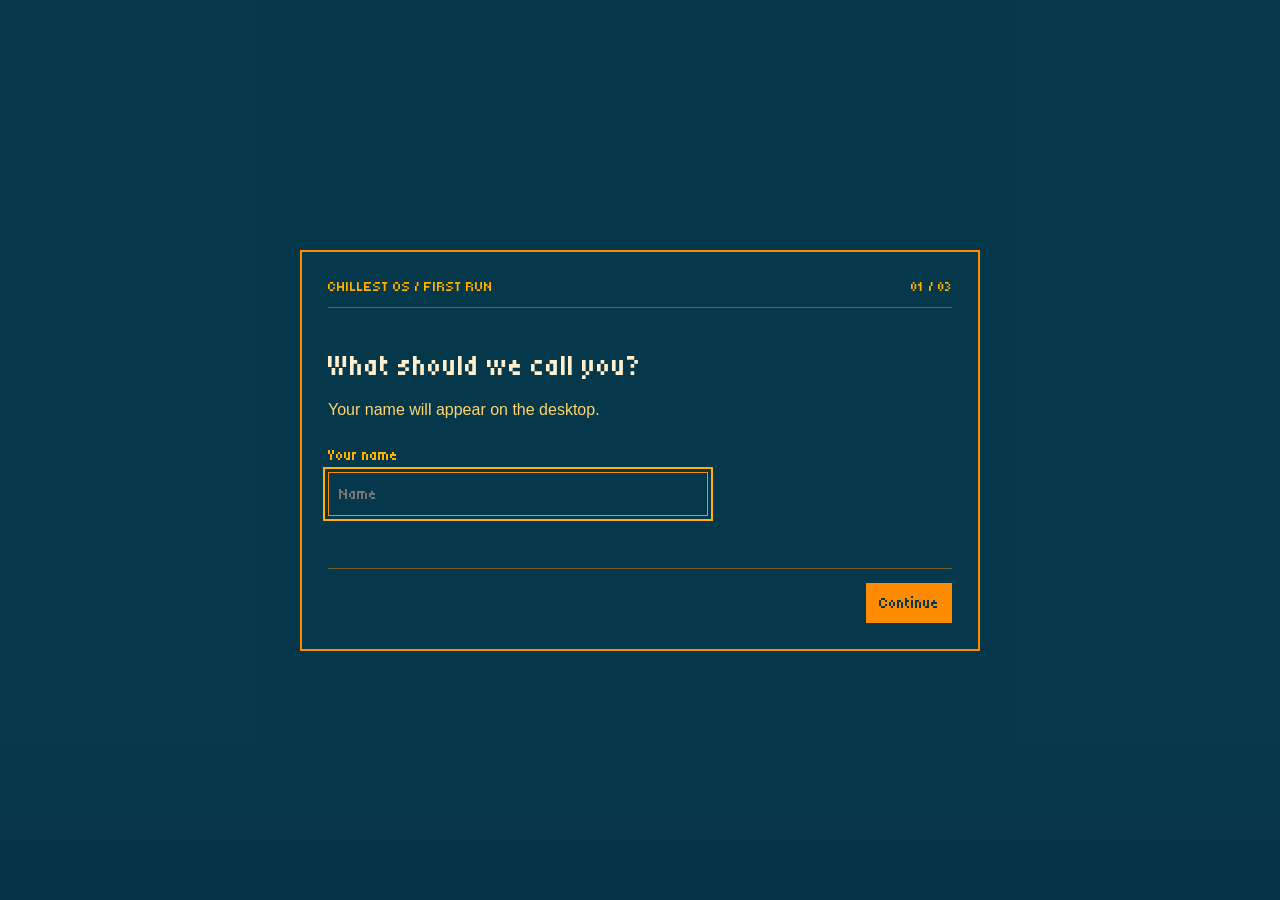
<file: index.html>
<!doctype html>
<html lang="en">
<head>
    <meta charset="utf-8">
    <meta name="viewport" content="width=device-width, initial-scale=1">
    <meta name="theme-color" content="#06384b">
    <title>Chillest OS</title>
    <link rel="stylesheet" href="styles.css">
    <script src="app.js" defer></script>
</head>
<body>
    <header class="topbar">
        <button class="brand-button" type="button" aria-label="Open Chillest OS menu" data-open-app="about">
            <span class="brand-mark" aria-hidden="true"><img src="assets/home.svg" alt=""></span>
            <span>Chillest OS</span>
        </button>
        <div class="topbar-center" id="active-app">Desktop</div>
        <div class="topbar-right">
            <span class="battery-status" id="battery-status" aria-label="Battery level unavailable">
                <img class="battery-icon" id="battery-icon" src="assets/battery-empty.svg" alt="" hidden>
                <span id="battery-level">N/A</span>
            </span>
            <time id="clock" aria-label="Current time"></time>
            <button class="top-icon-button" type="button" data-open-app="settings" aria-label="Open settings" title="Settings"><img src="assets/gear.svg" alt=""></button>
        </div>
    </header>

    <main class="desktop" id="desktop">
        <div class="wallpaper" aria-hidden="true">
            <div class="wallpaper-image" id="wallpaper-image"></div>
            <div class="wallpaper-grid"></div>
        </div>
        <section class="desktop-welcome" aria-label="Welcome">
            <h1 id="desktop-name">FRIEND</h1>
            <time id="wallpaper-time" aria-label="Current time on wallpaper"></time>
        </section>
        <nav class="desktop-shortcuts" aria-label="Desktop apps">
            <button class="shortcut" type="button" data-open-app="notes"><span class="app-icon notes-icon"><img src="assets/edit.svg" alt=""></span><span>Notes</span></button>
            <button class="shortcut" type="button" data-open-app="files"><span class="app-icon files-icon"><img src="assets/folder.svg" alt=""></span><span>Files</span></button>
            <button class="shortcut" type="button" data-open-app="music"><span class="app-icon music-icon"><img src="assets/music.svg" alt=""></span><span>Music</span></button>
        </nav>
        <section class="window-layer" id="window-layer" aria-live="polite"></section>
        <nav class="dock dock-bottom" id="dock" aria-label="Application dock">
            <button class="dock-app" type="button" data-open-app="notes" aria-label="Open Notes" title="Notes"><span class="app-icon notes-icon"><img src="assets/edit.svg" alt=""></span><span class="dock-label">Notes</span><i></i></button>
            <button class="dock-app" type="button" data-open-app="files" aria-label="Open Files" title="Files"><span class="app-icon files-icon"><img src="assets/folder.svg" alt=""></span><span class="dock-label">Files</span><i></i></button>
            <button class="dock-app" type="button" data-open-app="calculator" aria-label="Open Calculator" title="Calculator"><span class="app-icon calc-icon"><img src="assets/calculator.svg" alt=""></span><span class="dock-label">Calculator</span><i></i></button>
            <button class="dock-app" type="button" data-open-app="editor" aria-label="Open Code Editor" title="Code Editor"><span class="app-icon files-icon"><img src="assets/docs.svg" alt=""></span><span class="dock-label">Code Editor</span><i></i></button>
            <button class="dock-app" type="button" data-open-app="music" aria-label="Open Music" title="Music"><span class="app-icon music-icon"><img src="assets/music.svg" alt=""></span><span class="dock-label">Music</span><i></i></button>
            <button class="dock-app" type="button" data-open-app="terminal" aria-label="Open Terminal" title="Terminal"><span class="app-icon terminal-icon"><img src="assets/computer.svg" alt=""></span><span class="dock-label">Terminal</span><i></i></button>
            <span class="dock-divider" aria-hidden="true"></span>
            <button class="dock-app" type="button" data-open-app="settings" aria-label="Open Settings" title="Settings"><span class="app-icon settings-icon"><img src="assets/gear.svg" alt=""></span><span class="dock-label">Settings</span><i></i></button>
        </nav>
    </main>
    <section class="onboarding-overlay" id="onboarding" role="dialog" aria-modal="true" aria-labelledby="onboarding-title" hidden>
        <div class="onboarding-panel">
            <header class="onboarding-header">
                <p class="onboarding-kicker">CHILLEST OS / FIRST RUN</p>
                <p class="onboarding-count" id="onboarding-count">01 / 03</p>
            </header>
            <section class="onboarding-page" data-onboarding-page="0">
                <h1 id="onboarding-title">What should we call you?</h1>
                <p class="onboarding-copy">Your name will appear on the desktop.</p>
                <label class="onboarding-name-label" for="onboarding-name">Your name</label>
                <input class="onboarding-name" id="onboarding-name" type="text" maxlength="32" autocomplete="given-name" placeholder="Name" required>
                <p class="onboarding-error" id="onboarding-error" aria-live="polite"></p>
            </section>
            <section class="onboarding-page" data-onboarding-page="1" hidden>
                <h2 id="onboarding-title-settings">Settings</h2>
                <p class="onboarding-copy">The desktop behind setup updates as you make changes.</p>
                <div class="onboarding-control-grid">
                    <section class="onboarding-setting-group">
                        <h3>Color palette</h3>
                        <label class="onboarding-setting-control">Desktop<input id="onboarding-background" type="color"></label>
                        <label class="onboarding-setting-control">Accent<input id="onboarding-accent" type="color"></label>
                        <label class="onboarding-setting-control">Highlight<input id="onboarding-highlight" type="color"></label>
                    </section>
                    <section class="onboarding-setting-group">
                        <h3>Desktop</h3>
                        <label class="onboarding-setting-control">Background style<select id="onboarding-background-style"><option value="gradient">Chill gradient</option><option value="grid">Grid</option><option value="custom">Custom wallpaper</option></select></label>
                        <label class="onboarding-setting-control">Wallpaper text<select id="onboarding-wallpaper-text"><option value="none">None</option><option value="time">Time</option><option value="time-name">Time and name</option><option value="name">Name</option></select></label>
                        <label class="onboarding-setting-control">Dock position<select id="onboarding-dock"><option value="bottom">Bottom</option><option value="left">Left</option><option value="right">Right</option></select></label>
                    </section>
                    <section class="onboarding-setting-group onboarding-wallpaper">
                        <h3>Wallpaper</h3>
                        <label class="onboarding-setting-control" for="onboarding-wallpaper-url">Wallpaper URL</label>
                        <div class="onboarding-wallpaper-actions">
                            <input id="onboarding-wallpaper-url" type="url" placeholder="https://example.com/image.jpg">
                            <button class="onboarding-button secondary" id="onboarding-set-wallpaper" type="button">Use URL</button>
                            <label class="onboarding-button secondary onboarding-upload">Choose file<input id="onboarding-wallpaper-file" type="file" accept="image/*"></label>
                            <button class="onboarding-button secondary" id="onboarding-clear-wallpaper" type="button">Clear</button>
                        </div>
                    </section>
                </div>
                <p class="onboarding-settings-status" id="onboarding-settings-status" aria-live="polite"></p>
            </section>
            <section class="onboarding-page" data-onboarding-page="2" hidden>
                <h2>Meet your apps</h2>
                <ul class="onboarding-apps">
                    <li><strong>About</strong><span>A quick hello from Chillest OS.</span></li>
                    <li><strong>Notes</strong><span>Keep a thought or reminder close.</span></li>
                    <li><strong>Files</strong><span>A small collection of sample files.</span></li>
                    <li><strong>Calculator</strong><span>Handle a little everyday math.</span></li>
                    <li><strong>Code Editor</strong><span>Write HTML, CSS, and JavaScript with a live preview.</span></li>
                    <li><strong>Music</strong><span>A tiny player for a slower afternoon.</span></li>
                    <li><strong>Terminal</strong><span>A few simple commands to try.</span></li>
                </ul>
            </section>
            <footer class="onboarding-actions">
                <button class="onboarding-button secondary" id="onboarding-back" type="button" hidden>Back</button>
                <span class="onboarding-spacer"></span>
                <button class="onboarding-button" id="onboarding-next" type="button">Continue</button>
                <button class="onboarding-button" id="onboarding-finish" type="button" hidden>Finish setup</button>
            </footer>
        </div>
    </section>
</body>
</html>
</file>
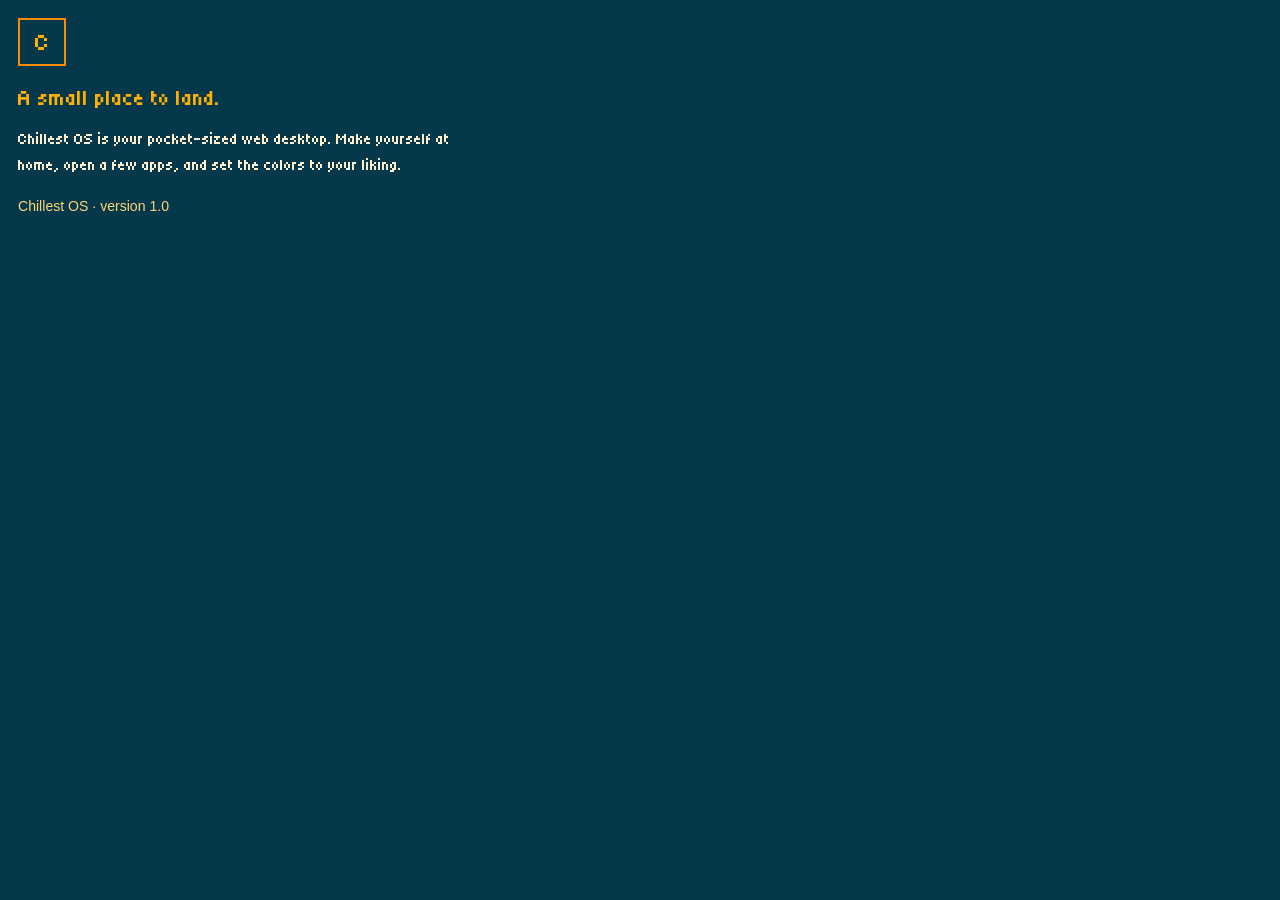
<file: apps/about/index.html>
<!doctype html>
<html lang="en">
<head>
    <meta charset="utf-8">
    <meta name="viewport" content="width=device-width, initial-scale=1">
    <title>About Chillest OS</title>
    <link rel="stylesheet" href="../shared.css">
    <link rel="stylesheet" href="style.css">
    <script src="../theme.js" defer></script>
    <script src="app.js" defer></script>
</head>
<body>
    <main class="about-app">
        <div class="about-mark" aria-hidden="true">C</div>
        <h1>A small place to land.</h1>
        <p>Chillest OS is your pocket-sized web desktop. Make yourself at home, open a few apps, and set the colors to your liking.</p>
        <p class="muted" id="about-version"></p>
    </main>
</body>
</html>
</file>
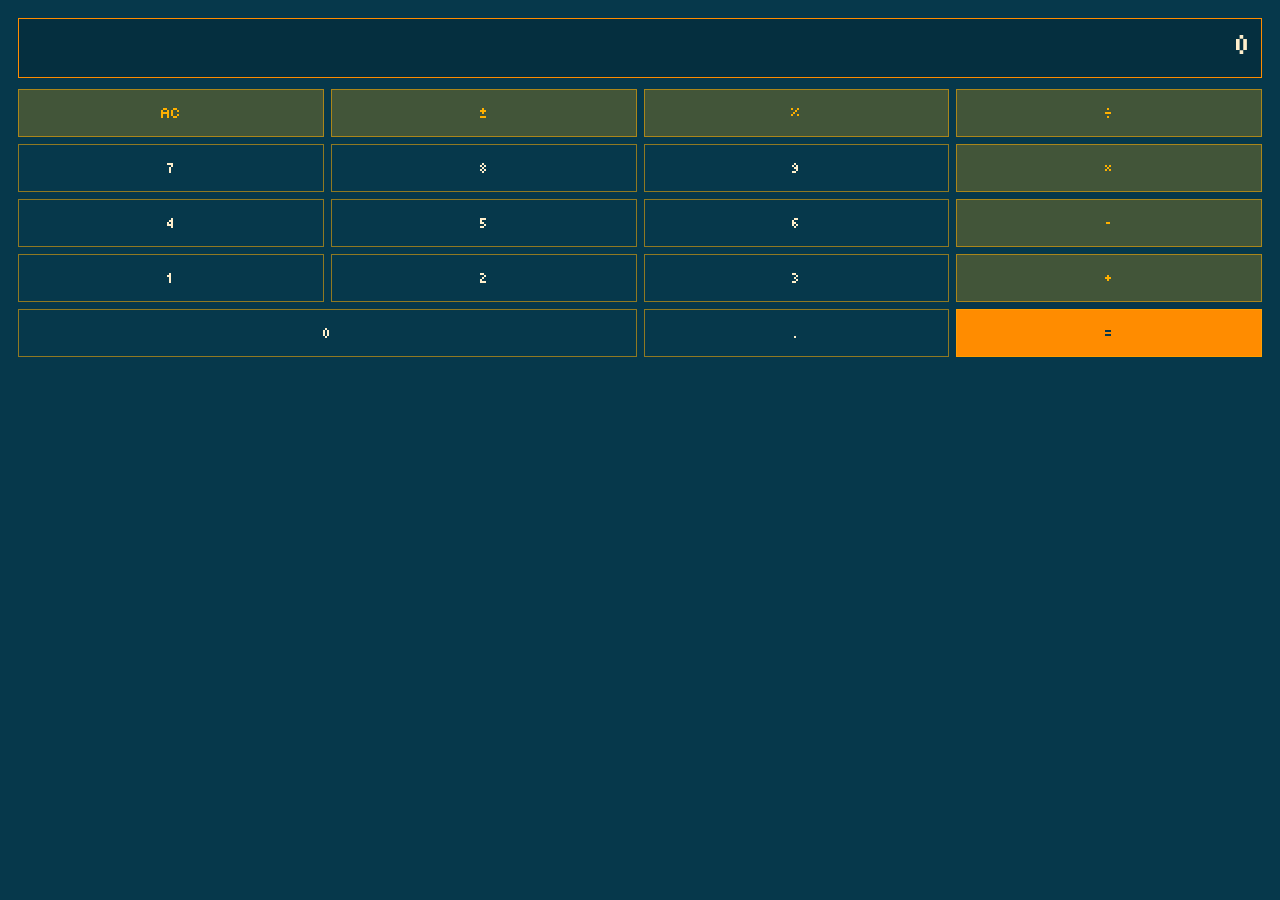
<file: apps/calculator/index.html>
<!doctype html>
<html lang="en">
<head>
    <meta charset="utf-8">
    <meta name="viewport" content="width=device-width, initial-scale=1">
    <title>Calculator</title>
    <link rel="stylesheet" href="../shared.css">
    <link rel="stylesheet" href="style.css">
    <script src="../theme.js" defer></script>
    <script src="app.js" defer></script>
</head>
<body>
    <main class="calculator">
        <output class="calculator-display" id="display" aria-live="polite">0</output>
        <button class="calc-key operator" data-key="clear">AC</button><button class="calc-key operator" data-key="sign">±</button><button class="calc-key operator" data-key="percent">%</button><button class="calc-key operator" data-key="/">÷</button>
        <button class="calc-key" data-key="7">7</button><button class="calc-key" data-key="8">8</button><button class="calc-key" data-key="9">9</button><button class="calc-key operator" data-key="*">×</button>
        <button class="calc-key" data-key="4">4</button><button class="calc-key" data-key="5">5</button><button class="calc-key" data-key="6">6</button><button class="calc-key operator" data-key="-">−</button>
        <button class="calc-key" data-key="1">1</button><button class="calc-key" data-key="2">2</button><button class="calc-key" data-key="3">3</button><button class="calc-key operator" data-key="+">+</button>
        <button class="calc-key calc-zero" data-key="0">0</button><button class="calc-key" data-key=".">.</button><button class="calc-key equals" data-key="equals">=</button>
    </main>
</body>
</html>
</file>
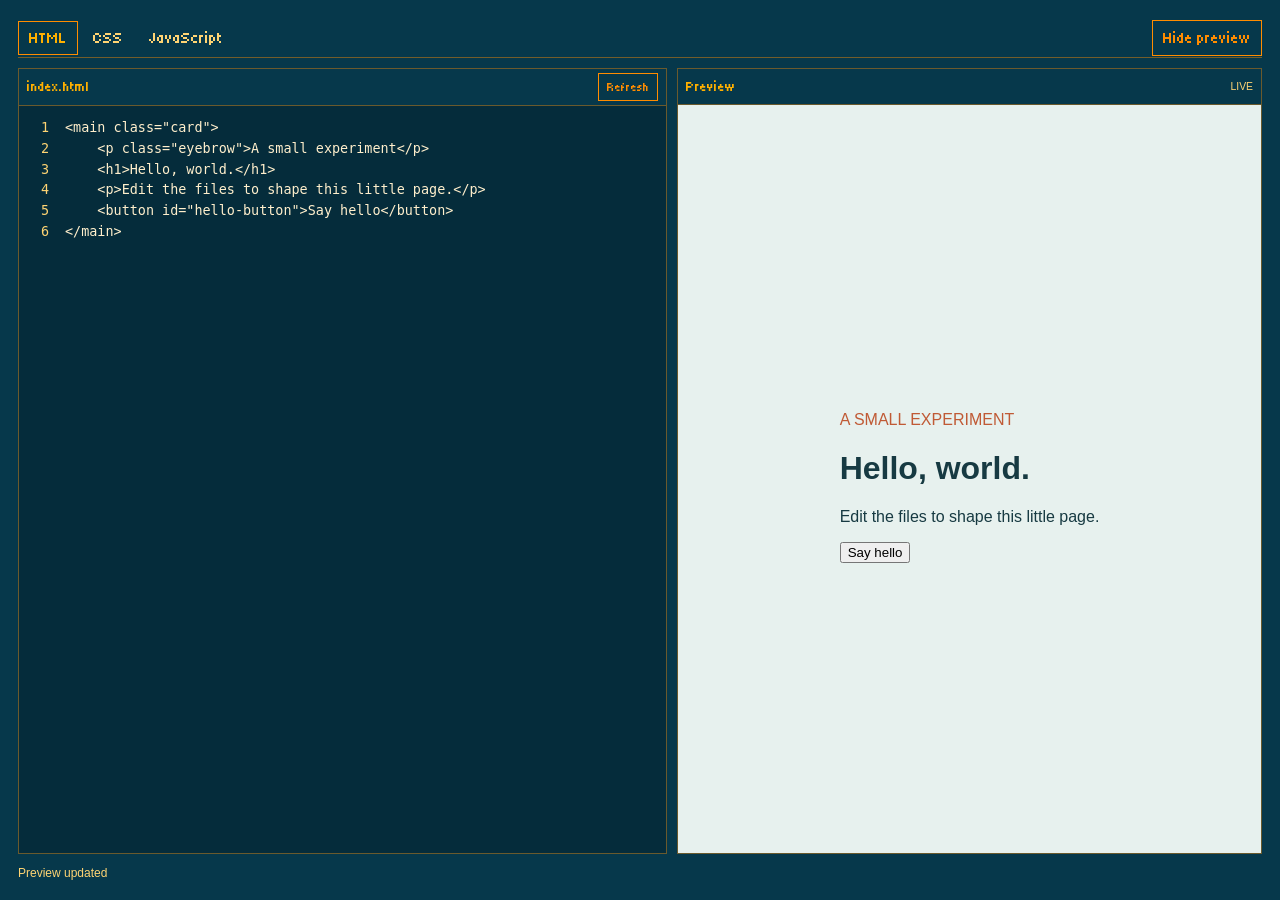
<file: apps/editor/index.html>
<!doctype html>
<html lang="en">
<head>
    <meta charset="utf-8">
    <meta name="viewport" content="width=device-width, initial-scale=1">
    <title>Code Editor</title>
    <link rel="stylesheet" href="../shared.css">
    <link rel="stylesheet" href="style.css">
    <script src="../theme.js" defer></script>
    <script src="app.js" defer></script>
</head>
<body>
    <main class="editor-app">
        <header class="editor-toolbar">
            <div class="language-tabs" role="tablist" aria-label="Code files">
                <button class="language-tab active" id="tab-html" type="button" role="tab" aria-selected="true" data-language="html">HTML</button>
                <button class="language-tab" id="tab-css" type="button" role="tab" aria-selected="false" data-language="css">CSS</button>
                <button class="language-tab" id="tab-javascript" type="button" role="tab" aria-selected="false" data-language="javascript">JavaScript</button>
            </div>
            <button class="app-button preview-toggle" id="preview-toggle" type="button" aria-expanded="true">Hide preview</button>
        </header>
        <div class="editor-workspace" id="editor-workspace">
            <section class="source-pane" aria-label="Source code">
                <div class="file-toolbar"><span id="file-name">index.html</span><button class="app-button run-button" id="refresh-preview" type="button">Refresh</button></div>
                <div class="source-editor">
                    <pre class="line-numbers" id="line-numbers" aria-hidden="true">1</pre>
                    <textarea id="code-input" aria-label="HTML source code" autocomplete="off" autocapitalize="off" spellcheck="false" wrap="off"></textarea>
                </div>
            </section>
            <aside class="preview-sidebar" id="preview-sidebar" aria-label="Live preview">
                <header class="preview-header"><h2>Preview</h2><span>LIVE</span></header>
                <iframe id="preview-frame" title="Code preview" sandbox="allow-scripts"></iframe>
            </aside>
        </div>
        <p class="editor-status" id="editor-status" aria-live="polite">Ready</p>
    </main>
</body>
</html>
</file>
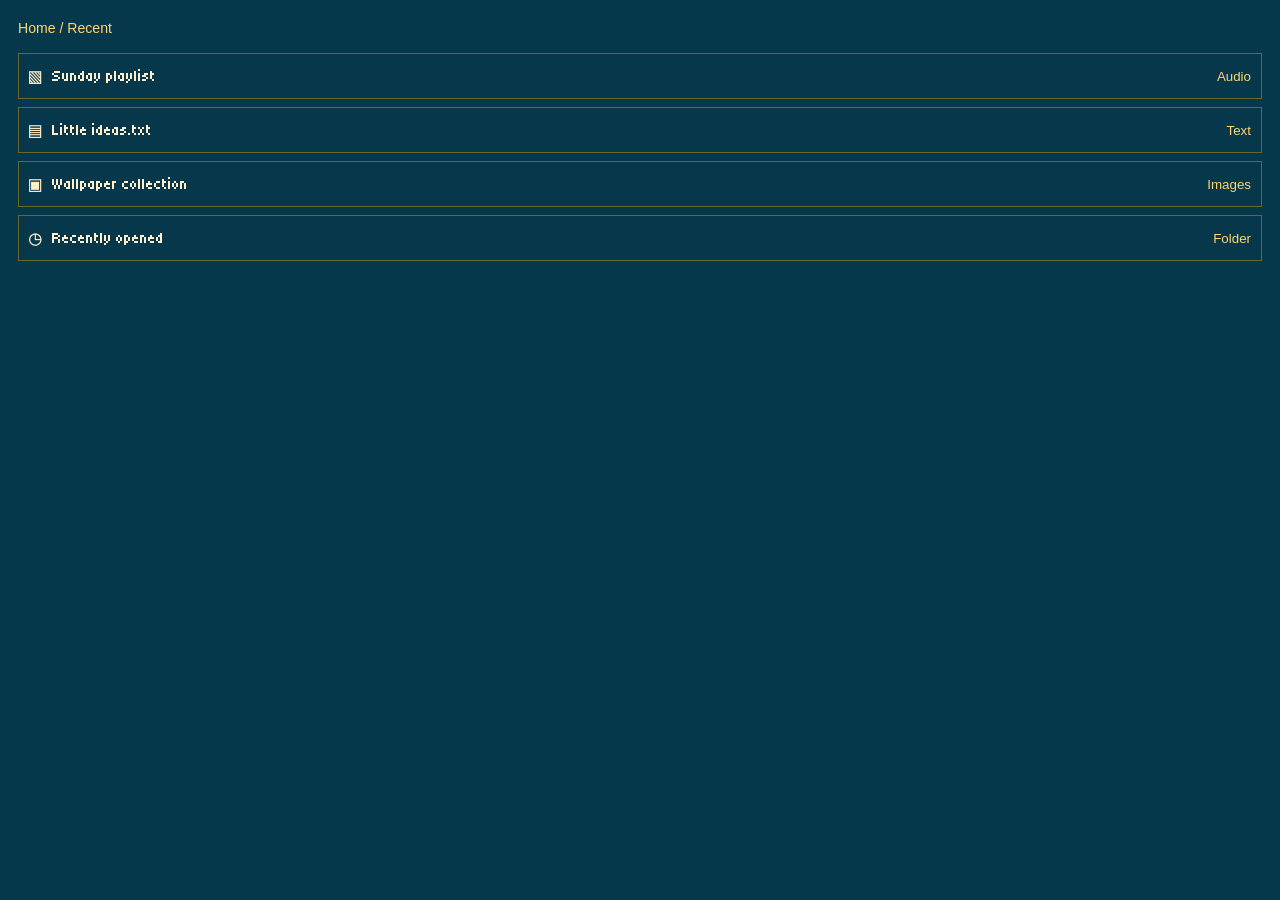
<file: apps/files/index.html>
<!doctype html>
<html lang="en">
<head>
    <meta charset="utf-8">
    <meta name="viewport" content="width=device-width, initial-scale=1">
    <title>Files</title>
    <link rel="stylesheet" href="../shared.css">
    <link rel="stylesheet" href="style.css">
    <script src="../theme.js" defer></script>
    <script src="app.js" defer></script>
</head>
<body>
    <main>
        <p class="muted file-path">Home / Recent</p>
        <div class="file-list">
            <button class="file-entry" type="button"><span aria-hidden="true">▧</span><span>Sunday playlist</span><small>Audio</small></button>
            <button class="file-entry" type="button"><span aria-hidden="true">▤</span><span>Little ideas.txt</span><small>Text</small></button>
            <button class="file-entry" type="button"><span aria-hidden="true">▣</span><span>Wallpaper collection</span><small>Images</small></button>
            <button class="file-entry" type="button"><span aria-hidden="true">◷</span><span>Recently opened</span><small>Folder</small></button>
        </div>
        <p class="muted file-status" id="file-status" aria-live="polite"></p>
    </main>
</body>
</html>
</file>
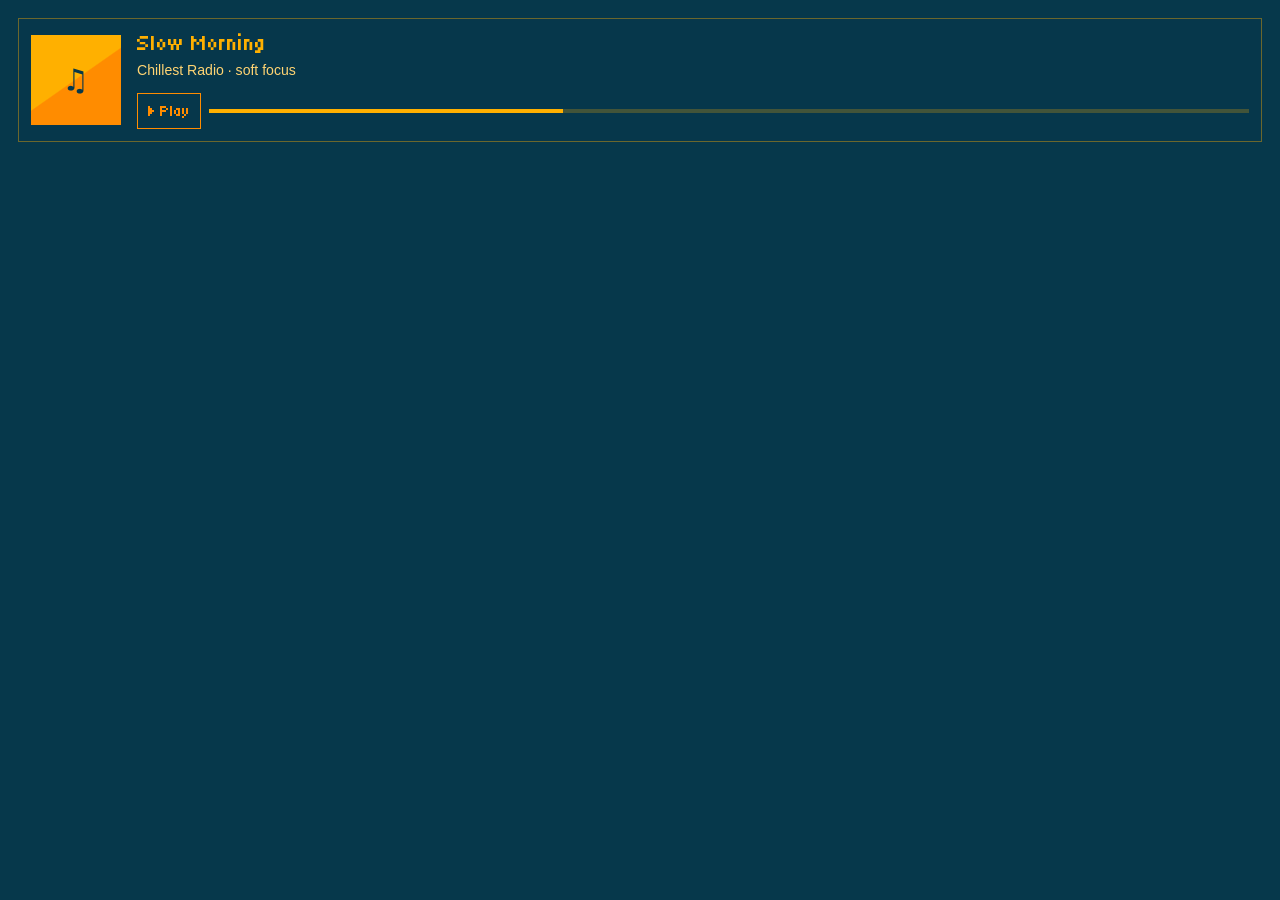
<file: apps/music/index.html>
<!doctype html>
<html lang="en">
<head>
    <meta charset="utf-8">
    <meta name="viewport" content="width=device-width, initial-scale=1">
    <title>Music</title>
    <link rel="stylesheet" href="../shared.css">
    <link rel="stylesheet" href="style.css">
    <script src="../theme.js" defer></script>
    <script src="app.js" defer></script>
</head>
<body>
    <main>
        <div class="music-player">
            <div class="album-art" aria-hidden="true">♫</div>
            <div class="track-info"><h1>Slow Morning</h1><p class="muted">Chillest Radio · soft focus</p><div class="music-controls"><button class="app-button" id="music-toggle" type="button">▶ Play</button><div class="music-progress"><span></span></div></div></div>
        </div>
    </main>
</body>
</html>
</file>
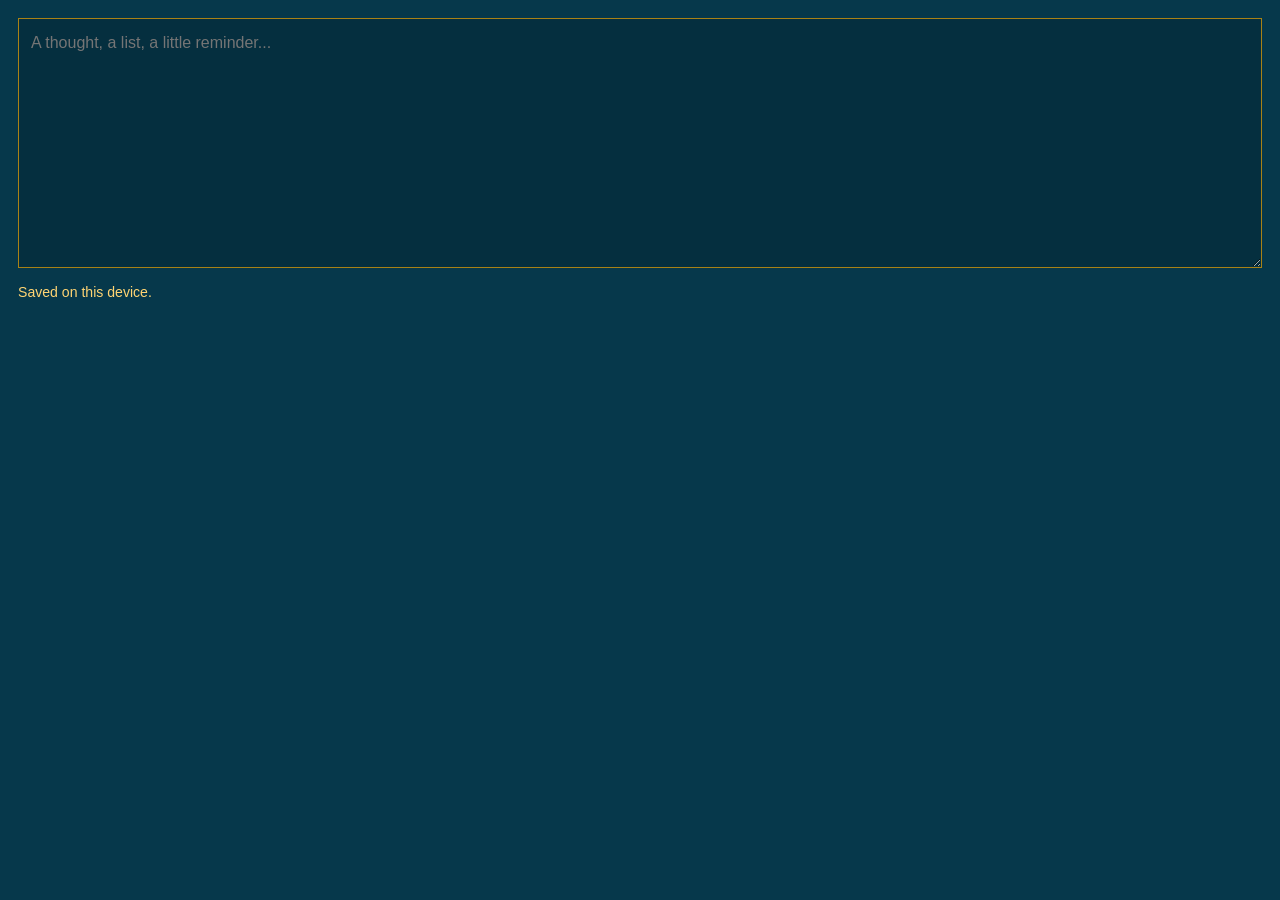
<file: apps/notes/index.html>
<!doctype html>
<html lang="en">
<head>
    <meta charset="utf-8">
    <meta name="viewport" content="width=device-width, initial-scale=1">
    <title>Notes</title>
    <link rel="stylesheet" href="../shared.css">
    <link rel="stylesheet" href="style.css">
    <script src="../theme.js" defer></script>
    <script src="app.js" defer></script>
</head>
<body>
    <main>
        <label class="sr-only" for="notes-editor">Your notes</label>
        <textarea class="notes-editor" id="notes-editor" placeholder="A thought, a list, a little reminder..."></textarea>
        <p class="muted" id="notes-status" aria-live="polite">Saved on this device.</p>
    </main>
</body>
</html>
</file>
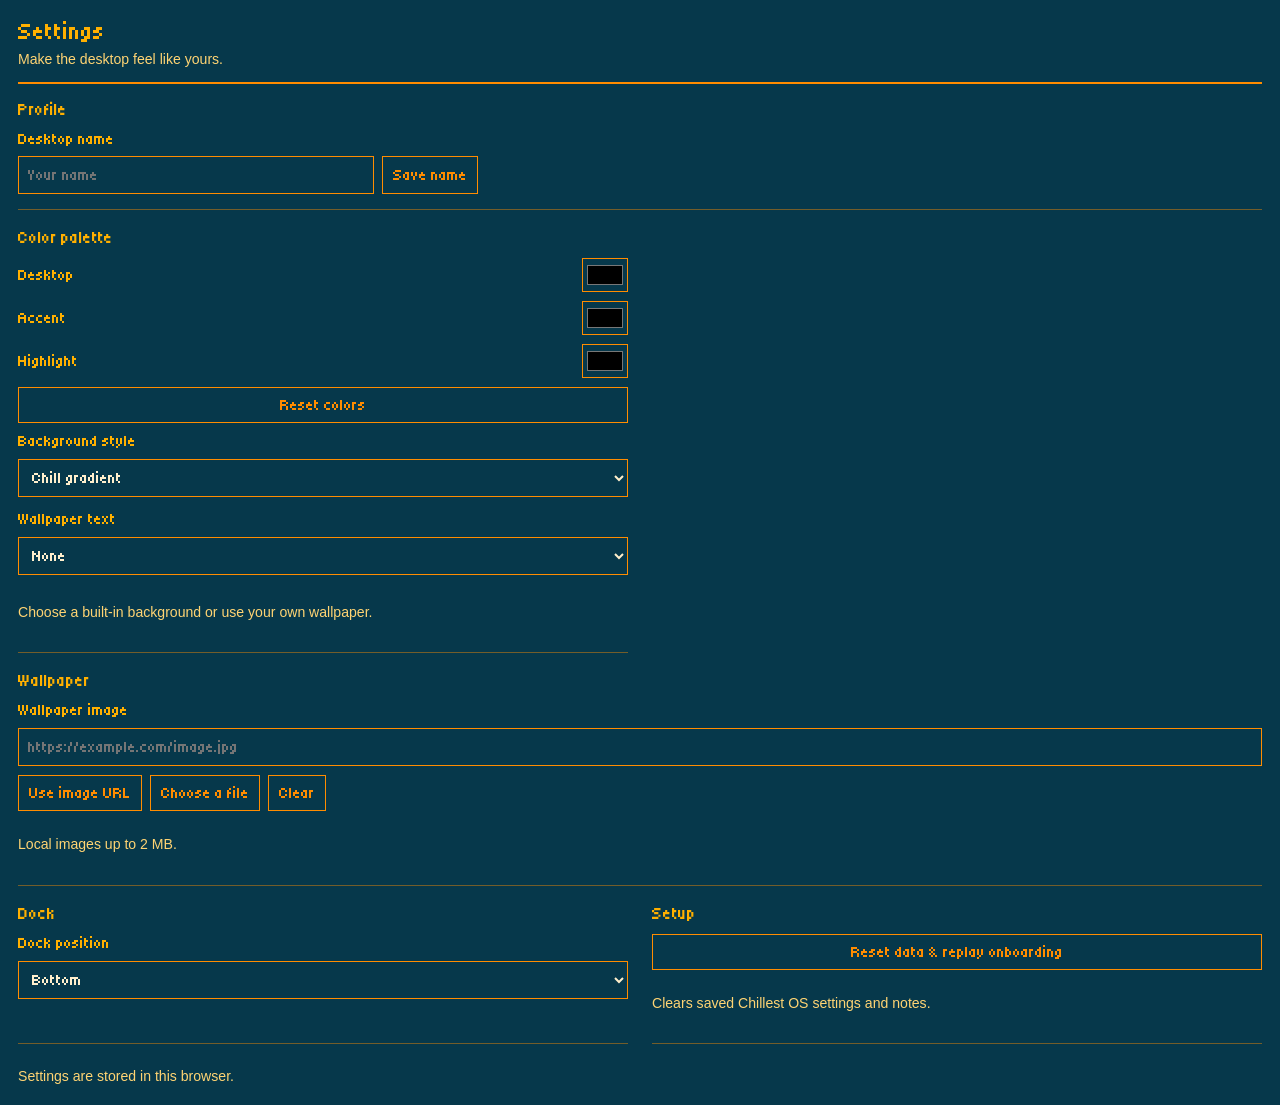
<file: apps/settings/index.html>
<!doctype html>
<html lang="en">
<head>
    <meta charset="utf-8">
    <meta name="viewport" content="width=device-width, initial-scale=1">
    <title>System Settings</title>
    <link rel="stylesheet" href="../shared.css">
    <link rel="stylesheet" href="style.css">
    <script src="../theme.js" defer></script>
    <script src="app.js" defer></script>
</head>
<body>
    <header class="settings-header">
        <div><h1>Settings</h1><p class="muted">Make the desktop feel like yours.</p></div>
    </header>
    <main class="settings-grid">
        <section class="setting-block profile-block">
            <h2>Profile</h2>
            <form id="profile-form">
                <label for="desktop-name-input">Desktop name</label>
                <div class="profile-row"><input class="app-input" id="desktop-name-input" type="text" maxlength="32" autocomplete="given-name" placeholder="Your name"><button class="app-button" type="submit">Save name</button></div>
            </form>
        </section>
        <section class="setting-block appearance-block">
            <h2>Color palette</h2>
            <label class="color-row" for="background-color">Desktop<input id="background-color" type="color"></label>
            <label class="color-row" for="accent-color">Accent<input id="accent-color" type="color"></label>
            <label class="color-row" for="highlight-color">Highlight<input id="highlight-color" type="color"></label>
            <button class="app-button" id="reset-theme" type="button">Reset colors</button>
            <label for="background-style">Background style</label>
            <select class="app-select" id="background-style"><option value="gradient">Chill gradient</option><option value="grid">Grid</option><option value="custom">Custom wallpaper</option></select>
            <label for="wallpaper-text">Wallpaper text</label>
            <select class="app-select" id="wallpaper-text"><option value="none">None</option><option value="time">Time</option><option value="time-name">Time and name</option><option value="name">Name</option></select>
            <p class="muted">Choose a built-in background or use your own wallpaper.</p>
        </section>
        <section class="setting-block wallpaper-block">
            <h2>Wallpaper</h2>
            <label for="wallpaper-url">Wallpaper image</label>
            <input class="app-input" id="wallpaper-url" type="url" placeholder="https://example.com/image.jpg">
            <div class="setting-actions"><button class="app-button" id="set-wallpaper" type="button">Use image URL</button><label class="app-button upload-label">Choose a file<input id="wallpaper-file" type="file" accept="image/*"></label><button class="app-button" id="clear-wallpaper" type="button">Clear</button></div>
            <p class="muted">Local images up to 2 MB.</p>
        </section>
        <section class="setting-block">
            <h2>Dock</h2>
            <label for="dock-location">Dock position</label>
            <select class="app-select" id="dock-location"><option value="bottom">Bottom</option><option value="left">Left</option><option value="right">Right</option></select>
        </section>
        <section class="setting-block reset-block">
            <h2>Setup</h2>
            <button class="app-button" id="reset-data" type="button">Reset data &amp; replay onboarding</button>
            <p class="muted">Clears saved Chillest OS settings and notes.</p>
        </section>
        <p class="muted settings-status" id="settings-status" aria-live="polite">Settings are stored in this browser.</p>
    </main>
</body>
</html>
</file>
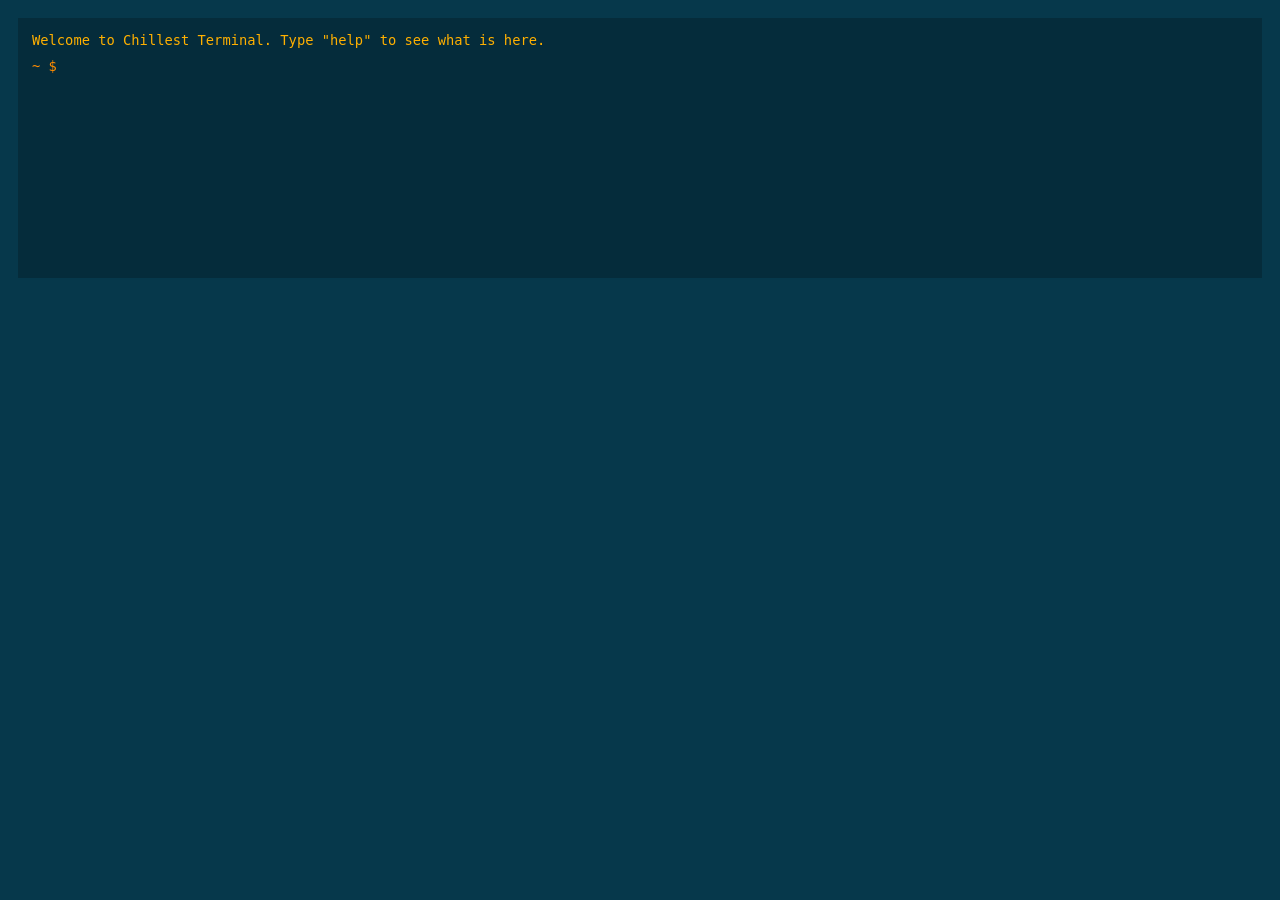
<file: apps/terminal/index.html>
<!doctype html>
<html lang="en">
<head>
    <meta charset="utf-8">
    <meta name="viewport" content="width=device-width, initial-scale=1">
    <title>Terminal</title>
    <link rel="stylesheet" href="../shared.css">
    <link rel="stylesheet" href="style.css">
    <script src="../theme.js" defer></script>
    <script src="app.js" defer></script>
</head>
<body>
    <main class="terminal-body">
        <pre class="terminal-output" id="terminal-output">Welcome to Chillest Terminal. Type "help" to see what is here.</pre>
        <form class="terminal-form" id="terminal-form"><label for="terminal-input">~ $</label><input class="terminal-input" id="terminal-input" autocomplete="off" spellcheck="false" aria-label="Terminal command"></form>
    </main>
</body>
</html>
</file>
<file: styles.css>
@import url('https://fonts.googleapis.com/css2?family=Tiny5&display=swap');

:root {
    --background: #06384b;
    --orange: #ff8c00;
    --yellow: #ffb000;
    --accent: var(--orange);
    --highlight: var(--yellow);
    --surface: var(--background);
    --surface-raised: color-mix(in srgb, var(--background) 76%, var(--highlight));
    --ink: color-mix(in srgb, var(--highlight) 20%, white);
    --muted: color-mix(in srgb, var(--highlight) 55%, white);
    --font: "Tiny5", monospace;
    --dock-size: 78px;
}

* { box-sizing: border-box; }

body {
    display: flex;
    flex-direction: column;
    width: 100%;
    height: 100vh;
    min-width: 320px;
    min-height: 480px;
    margin: 0;
    overflow: hidden;
    background: var(--background);
    color: var(--orange);
    font-family: var(--font);
    font-size: 16px;
}

button, input, textarea, select { font: inherit; }
button { color: inherit; }
button:focus-visible, input:focus-visible, textarea:focus-visible, select:focus-visible {
    outline: 2px solid var(--yellow);
    outline-offset: 3px;
}
.sr-only { position: absolute; width: 1px; height: 1px; overflow: hidden; clip: rect(0, 0, 0, 0); white-space: nowrap; clip-path: inset(50%); }

.topbar {
    position: relative;
    z-index: 20;
    display: flex;
    flex: 0 0 52px;
    align-items: center;
    justify-content: space-between;
    gap: 12px;
    padding: 0 18px;
    border-bottom: 2px solid var(--orange);
    background: var(--background);
    box-shadow: 0 4px 0 color-mix(in srgb, var(--background) 86%, transparent);
    transition: margin-bottom 420ms ease, opacity 420ms ease, translate 420ms ease, visibility 420ms;
}

.brand-button, .top-icon-button {
    display: inline-flex;
    align-items: center;
    gap: 8px;
    padding: 4px 6px;
    border: 0;
    background: transparent;
    cursor: pointer;
}

.brand-button { font-size: 1.12rem; }
.brand-mark {
    position: relative;
    display: grid;
    width: 28px;
    height: 28px;
    place-items: center;
    border: 2px solid var(--orange);
    background: var(--surface);
    --icon-color: var(--highlight);
}
.top-icon-button { --icon-color: var(--orange); }
.brand-mark img, .top-icon-button img, .app-icon img, .window-title-icon img { visibility: hidden; }
.brand-mark::before, .top-icon-button::before, .app-icon::before, .window-title-icon::before {
    position: absolute;
    inset: 20%;
    background-color: var(--icon-color, var(--orange));
    content: "";
    mask-image: var(--icon-mask);
    mask-position: center;
    mask-repeat: no-repeat;
    mask-size: contain;
    -webkit-mask-image: var(--icon-mask);
    -webkit-mask-position: center;
    -webkit-mask-repeat: no-repeat;
    -webkit-mask-size: contain;
    pointer-events: none;
}
.topbar-center { position: absolute; left: 50%; transform: translateX(-50%); color: var(--yellow); }
.topbar-right { display: flex; align-items: center; gap: 14px; }
.battery-status { position: relative; display: inline-flex; align-items: center; gap: 6px; color: var(--ink); font-size: 0.9rem; white-space: nowrap; }
.battery-icon { display: none; }
.battery-status.has-battery::before { display: block; width: 21px; height: 21px; background: var(--highlight); content: ""; mask: var(--icon-mask) center / contain no-repeat; -webkit-mask: var(--icon-mask) center / contain no-repeat; }
.battery-icon[hidden] { display: none; }
.top-icon-button { position: relative; width: 34px; height: 34px; justify-content: center; background: var(--yellow); }
.brand-button:hover, .top-icon-button:hover { color: var(--yellow); }

.desktop-welcome, .desktop-shortcuts, .dock, .window-layer { transition: opacity 420ms ease, translate 420ms ease, visibility 420ms; }
body.onboarding-active .topbar { margin-bottom: -52px; opacity: 0; translate: 0 -100%; visibility: hidden; pointer-events: none; }
body.onboarding-active .desktop-welcome { opacity: 0; translate: 0 14px; visibility: hidden; pointer-events: none; }
body.onboarding-active .desktop-shortcuts { opacity: 0; translate: 14px 0; visibility: hidden; pointer-events: none; }
body.onboarding-active .dock { opacity: 0; translate: 0 18px; visibility: hidden; pointer-events: none; }
body.onboarding-active .window-layer { opacity: 0; visibility: hidden; pointer-events: none; }

.desktop {
    position: relative;
    flex: 1 1 auto;
    min-height: 0;
    overflow: hidden;
    isolation: isolate;
    background: var(--background);
}
.desktop.theme-gradient {
    background: var(--background);
}
.desktop.theme-grid { background: var(--background); }
.desktop.theme-noise { background: var(--background); }
.desktop.theme-custom { background: var(--background); }
.desktop::before {
    position: absolute;
    z-index: 1;
    inset: 0;
    background: linear-gradient(180deg, transparent 72%, rgb(0 0 0 / 7%));
    content: "";
    pointer-events: none;
}

.wallpaper, .wallpaper-image, .wallpaper-grid { position: absolute; inset: 0; pointer-events: none; }
.wallpaper { z-index: 0; }
.wallpaper-image { z-index: 0; background-position: center; background-size: cover; opacity: 0; transition: opacity 250ms ease; }
.wallpaper-image.has-image { opacity: 1; }
.wallpaper-grid {
    z-index: 1;
    opacity: 0;
    background-image: linear-gradient(color-mix(in srgb, var(--yellow) 34%, transparent) 1px, transparent 1px), linear-gradient(90deg, color-mix(in srgb, var(--yellow) 34%, transparent) 1px, transparent 1px);
    background-size: 36px 36px;
    mask-image: linear-gradient(130deg, transparent 8%, #000 65%);
}
.theme-grid .wallpaper-grid { opacity: 0.58; }
.theme-noise .wallpaper-grid {
    opacity: 0.25;
    background-image: url("data:image/svg+xml,%3Csvg width='300' height='300' viewBox='0 0 300 300' xmlns='http://www.w3.org/2000/svg'%3E%3Cfilter id='n' x='0' y='0' width='300' height='300' filterUnits='userSpaceOnUse'%3E%3CfeTurbulence type='fractalNoise' baseFrequency='.014' numOctaves='2' seed='8' stitchTiles='stitch'/%3E%3CfeColorMatrix type='saturate' values='0'/%3E%3C/filter%3E%3Crect x='0' y='0' width='300' height='300' filter='url(%23n)' opacity='.7'/%3E%3C/svg%3E");
    background-size: 300px 300px;
    background-position: 0 0;
    background-repeat: repeat;
    mask-image: none;
}

.desktop-welcome { position: absolute; z-index: 2; top: 16%; left: 9%; max-width: 520px; animation: arrive 550ms ease both; }
.desktop-welcome h1 { margin: 0; overflow-wrap: anywhere; color: var(--ink); font-size: 4rem; font-weight: 400; line-height: 1; }
.desktop-welcome time { display: block; margin-top: 12px; color: var(--yellow); font-size: 1.7rem; }
.desktop.text-none .desktop-welcome { display: none; }
.desktop.text-time #desktop-name { display: none; }
.desktop.text-time #wallpaper-time { margin-top: 0; color: var(--ink); font-size: 4rem; }
.desktop.text-name #wallpaper-time { display: none; }

.onboarding-overlay { position: fixed; z-index: 30000; inset: 0; display: grid; place-items: center; padding: 16px; background: color-mix(in srgb, var(--background) 24%, transparent); }
.onboarding-overlay[hidden] { display: none; }
.onboarding-panel { display: flex; width: min(680px, 100%); max-height: 100%; flex-direction: column; overflow: auto; padding: 26px; border: 2px solid var(--orange); background: var(--surface); color: var(--ink); box-shadow: 10px 12px 0 color-mix(in srgb, var(--background) 74%, transparent); }
.onboarding-header { display: flex; align-items: center; justify-content: space-between; gap: 12px; padding-bottom: 12px; border-bottom: 1px solid color-mix(in srgb, var(--orange) 44%, transparent); }
.onboarding-kicker, .onboarding-count { margin: 0; color: var(--highlight); font-size: 0.9rem; }
.onboarding-page { min-height: 260px; padding: 26px 0; }
.onboarding-page[hidden] { display: none; }
.onboarding-mark { display: grid; width: 52px; height: 52px; place-items: center; border: 2px solid var(--orange); color: var(--highlight); font-size: 1.6rem; }
.onboarding-page h1, .onboarding-page h2 { margin: 16px 0 10px; color: var(--ink); font-size: 1.8rem; font-weight: 400; }
.onboarding-page h2 { color: var(--highlight); font-size: 1.35rem; }
.onboarding-copy { max-width: 480px; color: var(--muted); font-family: sans-serif; line-height: 1.55; }
.onboarding-apps { display: grid; grid-template-columns: repeat(2, minmax(0, 1fr)); gap: 8px; margin: 16px 0 0; padding: 0; list-style: none; }
.onboarding-apps li { display: grid; gap: 5px; padding: 10px; border: 1px solid color-mix(in srgb, var(--highlight) 35%, transparent); background: color-mix(in srgb, var(--background) 86%, var(--highlight)); }
.onboarding-apps strong { color: var(--orange); font-weight: 400; }
.onboarding-apps span { color: var(--muted); font-family: sans-serif; font-size: 0.82rem; line-height: 1.35; }
.onboarding-control-grid { display: grid; grid-template-columns: repeat(2, minmax(0, 1fr)); gap: 18px 24px; margin-top: 16px; }
.onboarding-setting-group { display: grid; align-content: start; gap: 9px; padding-bottom: 12px; border-bottom: 1px solid color-mix(in srgb, var(--orange) 44%, transparent); }
.onboarding-setting-group h3 { margin: 0; color: var(--highlight); font-size: 1rem; font-weight: 400; }
.onboarding-setting-control { display: flex; min-width: 0; align-items: center; justify-content: space-between; gap: 10px; color: var(--highlight); }
.onboarding-setting-control input[type="color"] { width: 42px; height: 34px; padding: 2px; border: 1px solid var(--orange); background: var(--surface); cursor: pointer; }
.onboarding-setting-control select, .onboarding-wallpaper-actions input { min-width: 0; min-height: 36px; padding: 5px 8px; border: 1px solid var(--orange); background: var(--background); color: var(--ink); font: inherit; }
.onboarding-wallpaper { grid-column: 1 / -1; display: grid; gap: 8px; }
.onboarding-wallpaper-actions { display: flex; flex-wrap: wrap; gap: 8px; }
.onboarding-wallpaper-actions input[type="url"] { flex: 1 1 220px; }
.onboarding-upload { display: inline-flex; align-items: center; justify-content: center; }
.onboarding-upload input { position: absolute; width: 1px; height: 1px; overflow: hidden; clip: rect(0, 0, 0, 0); clip-path: inset(50%); white-space: nowrap; }
.onboarding-settings-status { min-height: 1.2em; margin: 8px 0 0; color: var(--muted); font-family: sans-serif; font-size: 0.82rem; }
.onboarding-name-label { display: block; margin-top: 24px; color: var(--highlight); }
.onboarding-name { width: min(100%, 380px); min-height: 44px; margin-top: 8px; padding: 8px 10px; border: 1px solid var(--orange); background: var(--background); color: var(--ink); font: inherit; }
.onboarding-error { min-height: 1.2em; margin: 8px 0 0; color: var(--orange); font-family: sans-serif; font-size: 0.85rem; }
.onboarding-actions { display: flex; align-items: center; gap: 10px; padding-top: 14px; border-top: 1px solid color-mix(in srgb, var(--orange) 44%, transparent); }
.onboarding-spacer { flex: 1; }
.onboarding-button { min-height: 40px; padding: 6px 12px; border: 1px solid var(--orange); background: var(--orange); color: var(--background); font: inherit; cursor: pointer; }
.onboarding-button.secondary { background: transparent; color: var(--orange); }
.onboarding-button:hover { background: var(--highlight); border-color: var(--highlight); }

.desktop-shortcuts { position: absolute; z-index: 2; top: 24px; right: 24px; display: grid; gap: 14px; }
.shortcut { display: grid; justify-items: center; gap: 6px; min-width: 72px; padding: 8px 6px; border: 1px solid transparent; background: transparent; color: var(--ink); cursor: pointer; text-shadow: 0 1px 3px color-mix(in srgb, var(--background) 75%, black); }
.shortcut:hover, .shortcut:focus-visible { border-color: color-mix(in srgb, var(--highlight) 60%, transparent); background: color-mix(in srgb, var(--background) 72%, transparent); }

.app-icon { position: relative; display: grid; width: 42px; height: 42px; flex: 0 0 auto; place-items: center; border: 2px solid color-mix(in srgb, var(--background) 84%, transparent); border-radius: 10px; background: color-mix(in srgb, var(--background) 72%, var(--highlight)); color: var(--background); font-size: 1.5rem; box-shadow: 0 3px 0 color-mix(in srgb, var(--background) 80%, transparent); --icon-color: var(--orange); }
.notes-icon { --icon-color: var(--orange); }
.files-icon { --icon-color: var(--highlight); }
.calc-icon { --icon-color: var(--orange); }
.music-icon { --icon-color: var(--highlight); }
.terminal-icon { --icon-color: var(--orange); }
.settings-icon { --icon-color: var(--highlight); }

.dock {
    position: absolute;
    z-index: 12;
    display: flex;
    align-items: center;
    justify-content: center;
    gap: 7px;
    padding: 9px;
    border: 1px solid color-mix(in srgb, var(--orange) 52%, transparent);
    background: color-mix(in srgb, var(--background) 83%, transparent);
    box-shadow: 0 8px 25px color-mix(in srgb, var(--background) 76%, transparent);
    backdrop-filter: blur(14px);
}
.dock-bottom { bottom: 18px; left: 50%; transform: translateX(-50%); border-radius: 14px; }
.dock-left, .dock-right { top: 50%; flex-direction: column; transform: translateY(-50%); border-radius: 14px; }
.dock-left { left: 16px; }
.dock-right { right: 16px; }
.dock-app { position: relative; display: grid; justify-items: center; gap: 4px; min-width: 52px; padding: 3px; border: 0; background: transparent; cursor: pointer; }
.dock-app .app-icon { width: 46px; height: 46px; transition: transform 140ms ease; }
.dock-app:hover .app-icon, .dock-app:focus-visible .app-icon { transform: translateY(-5px); }
.dock-label { position: absolute; bottom: calc(100% + 10px); display: none; padding: 4px 7px; border: 1px solid var(--orange); background: var(--background); color: var(--ink); white-space: nowrap; }
.dock-bottom .dock-app:hover .dock-label, .dock-bottom .dock-app:focus-visible .dock-label { display: block; }
.dock-app i { width: 5px; height: 5px; border-radius: 50%; background: transparent; }
.dock-app.running i { background: var(--yellow); }
.dock-divider { width: 1px; height: 44px; margin: 0 2px; background: var(--yellow); }
.dock-left .dock-divider, .dock-right .dock-divider { width: 34px; height: 1px; margin: 2px 0; }

.window-layer { position: absolute; inset: 0; z-index: 5; pointer-events: none; }
.window-layer.animating { z-index: 15; }
.app-window {
    position: absolute;
    top: 50%;
    left: 50%;
    display: flex;
    width: min(620px, calc(100% - 48px));
    height: min(560px, calc(100% - 48px));
    min-width: 280px;
    min-height: 240px;
    max-width: calc(100% - 24px);
    max-height: calc(100% - 48px);
    flex-direction: column;
    overflow: hidden;
    resize: both;
    border: 2px solid var(--orange);
    background: var(--surface);
    box-shadow: 10px 12px 0 color-mix(in srgb, var(--background) 74%, transparent);
    pointer-events: auto;
    transform: translate(-50%, -50%);
    animation: window-in 180ms ease both;
}
.app-window::after { position: absolute; right: 3px; bottom: 3px; width: 13px; height: 13px; background: repeating-linear-gradient(135deg, transparent 0 4px, color-mix(in srgb, var(--orange) 72%, transparent) 4px 5px); content: ""; opacity: 0.65; pointer-events: none; }
.app-window[data-app="calculator"] { width: min(340px, calc(100% - 32px)); height: min(440px, calc(100% - 48px)); }
.app-window[data-app="editor"] { width: min(820px, calc(100% - 48px)); height: min(680px, calc(100% - 48px)); min-width: min(460px, calc(100% - 24px)); }
.app-window[data-app="settings"] { width: min(700px, calc(100% - 48px)); height: min(640px, calc(100% - 48px)); min-width: min(360px, calc(100% - 24px)); }
.app-window[data-app="terminal"] { width: min(560px, calc(100% - 48px)); }
.window-titlebar { display: flex; min-height: 44px; align-items: center; justify-content: space-between; gap: 10px; padding: 5px 8px 5px 14px; border-bottom: 2px solid var(--orange); background: var(--background); cursor: grab; touch-action: none; user-select: none; }
.window-titlebar:active { cursor: grabbing; }
.window-title { overflow: hidden; color: var(--ink); text-overflow: ellipsis; white-space: nowrap; }
.window-title-icon { position: relative; display: inline-grid; width: 22px; height: 22px; place-items: center; vertical-align: middle; background: var(--surface-raised); --icon-color: var(--highlight); }
.brand-mark, .top-icon-button, .app-icon, .window-title-icon {
    background-color: color-mix(in srgb, var(--background) 72%, var(--highlight));
}
.window-controls { display: flex; gap: 5px; }
.window-control { display: grid; width: 28px; height: 28px; place-items: center; border: 1px solid var(--orange); background: transparent; cursor: pointer; line-height: 1; }
.window-control:hover { background: var(--orange); color: var(--background); }
.window-control.close { border-color: var(--orange); color: var(--orange); }
.window-control.close:hover { background: var(--orange); color: var(--background); }
.window-content { display: flex; flex: 1 1 auto; min-height: 0; overflow: hidden; padding: 0; }
.app-frame { display: block; width: 100%; height: 100%; min-height: 0; flex: 1 1 auto; border: 0; background: transparent; }
.is-minimized { display: none; }

@keyframes arrive { from { opacity: 0; transform: translateY(8px); } to { opacity: 1; transform: translateY(0); } }
@keyframes window-in { from { opacity: 0; scale: 0.98; } to { opacity: 1; scale: 1; } }

@media (max-width: 700px) {
    body { min-height: 420px; }
    .topbar { flex-basis: 48px; padding: 0 10px; }
    body.onboarding-active .topbar { margin-bottom: -48px; }
    .topbar-center { display: none; }
    .topbar-right { gap: 5px; }
    .battery-status { gap: 4px; font-size: 0.76rem; }
    .battery-status.has-battery::before { width: 18px; height: 18px; }
    .desktop-welcome { top: 18%; left: 7%; right: 7%; }
    .desktop-welcome h1 { font-size: 2.8rem; }
    .onboarding-panel { padding: 18px; }
    .onboarding-page { min-height: 220px; padding: 18px 0; }
    .onboarding-apps { grid-template-columns: 1fr; gap: 6px; }
    .onboarding-control-grid { grid-template-columns: 1fr; gap: 12px; }
    .onboarding-wallpaper { grid-column: auto; }
    .desktop-shortcuts { top: 18px; right: 12px; gap: 6px; }
    .shortcut { min-width: 58px; font-size: 0.84rem; }
    .shortcut .app-icon { width: 36px; height: 36px; }
    .dock { gap: 2px; padding: 6px; }
    .dock-bottom { bottom: 10px; }
    .dock-left { left: 8px; }
    .dock-right { right: 8px; }
    .dock-app { min-width: 43px; }
    .dock-app { min-width: 36px; }
    .dock-app .app-icon { width: 32px; height: 32px; border-radius: 8px; font-size: 1.1rem; }
    .dock-label, .dock-divider { display: none; }
    .app-window, .app-window[data-app="settings"], .app-window[data-app="terminal"] { width: calc(100% - 24px); height: calc(100% - 30px); max-width: calc(100% - 16px); max-height: calc(100% - 30px); }
    .app-window[data-app="calculator"] { width: min(340px, calc(100% - 24px)); height: min(440px, calc(100% - 30px)); }
    .app-window[data-app="editor"] { width: calc(100% - 24px); height: calc(100% - 30px); }
}

@media (prefers-reduced-motion: reduce) {
    *, *::before, *::after { scroll-behavior: auto !important; animation-duration: 0.01ms !important; transition-duration: 0.01ms !important; }
}
</file>
<file: apps/shared.css>
@import url('https://fonts.googleapis.com/css2?family=Tiny5&display=swap');

:root {
    --background: #06384b;
    --orange: #ff8c00;
    --yellow: #ffb000;
    --accent: var(--orange);
    --highlight: var(--yellow);
    --surface: var(--background);
    --surface-raised: color-mix(in srgb, var(--background) 76%, var(--highlight));
    --ink: color-mix(in srgb, var(--highlight) 20%, white);
    --muted: color-mix(in srgb, var(--highlight) 55%, white);
    color-scheme: dark;
    font-family: "Tiny5", monospace;
}

* { box-sizing: border-box; }
html, body { min-width: 0; min-height: 100%; margin: 0; background: var(--surface); }
body { padding: 18px; color: var(--ink); }
h1, h2 { margin: 0 0 12px; color: var(--highlight); font-size: 1.35rem; font-weight: 400; }
p { line-height: 1.5; }
button, input, textarea, select { font: inherit; }
button:focus-visible, input:focus-visible, textarea:focus-visible, select:focus-visible { outline: 2px solid var(--highlight); outline-offset: 2px; }
.muted { color: var(--muted); font-family: sans-serif; font-size: 0.88rem; }
.app-button { min-height: 36px; padding: 5px 10px; border: 1px solid var(--orange); background: transparent; color: var(--orange); cursor: pointer; }
.app-button:hover { background: var(--orange); color: var(--background); }
.app-input, .app-select { width: 100%; min-height: 38px; padding: 6px 9px; border: 1px solid var(--orange); border-radius: 0; background: var(--background); color: var(--ink); }
</file>
<file: apps/about/style.css>
.about-app { max-width: 460px; }
.about-mark { display: grid; width: 48px; height: 48px; margin-bottom: 20px; place-items: center; border: 2px solid var(--orange); background: var(--surface); color: var(--highlight); font-size: 1.5rem; }
.about-app p { line-height: 1.65; }
</file>
<file: apps/calculator/style.css>
.calculator { display: grid; grid-template-columns: repeat(4, minmax(0, 1fr)); gap: 7px; }
.calculator-display { grid-column: 1 / -1; min-height: 60px; margin-bottom: 4px; padding: 10px; overflow: hidden; border: 1px solid var(--orange); background: color-mix(in srgb, var(--background) 84%, black); color: var(--ink); font-size: 1.8rem; text-align: right; }
.calc-key { min-height: 48px; border: 1px solid color-mix(in srgb, var(--highlight) 55%, transparent); background: var(--background); color: var(--ink); cursor: pointer; }
.calc-key:hover, .calc-key.operator { background: var(--surface-raised); color: var(--highlight); }
.calc-key.equals { background: var(--orange); color: var(--background); }
.calc-zero { grid-column: span 2; }
</file>
<file: apps/editor/style.css>
.editor-app { display: flex; height: calc(100vh - 36px); min-height: 300px; flex-direction: column; gap: 10px; }
.editor-toolbar { display: flex; min-height: 40px; align-items: center; justify-content: space-between; gap: 8px; border-bottom: 1px solid color-mix(in srgb, var(--orange) 44%, transparent); }
.language-tabs { display: flex; min-width: 0; gap: 4px; }
.language-tab { min-height: 34px; padding: 5px 10px; border: 1px solid transparent; background: transparent; color: var(--muted); font: inherit; cursor: pointer; }
.language-tab:hover, .language-tab.active { border-color: var(--orange); color: var(--highlight); }
.preview-toggle { flex: 0 0 auto; }
.editor-workspace { display: grid; min-height: 0; flex: 1 1 auto; grid-template-columns: minmax(0, 1fr) minmax(0, 0.9fr); gap: 10px; }
.source-pane, .preview-sidebar { display: flex; min-width: 0; min-height: 0; flex-direction: column; border: 1px solid color-mix(in srgb, var(--orange) 40%, transparent); }
.file-toolbar, .preview-header { display: flex; min-height: 36px; align-items: center; justify-content: space-between; gap: 8px; padding: 4px 8px; border-bottom: 1px solid color-mix(in srgb, var(--orange) 40%, transparent); color: var(--highlight); }
.file-toolbar { font-size: 0.88rem; }
.run-button { min-height: 28px; padding: 2px 8px; font-size: 0.78rem; }
.source-editor { display: grid; min-height: 0; flex: 1 1 auto; grid-template-columns: 38px minmax(0, 1fr); overflow: hidden; background: color-mix(in srgb, var(--background) 78%, black); }
.line-numbers, #code-input { min-width: 0; height: 100%; margin: 0; overflow: auto; padding: 12px 8px; border: 0; background: transparent; color: var(--ink); font-family: monospace; font-size: 0.84rem; line-height: 1.55; tab-size: 4; white-space: pre; }
.line-numbers { color: var(--muted); text-align: right; user-select: none; }
#code-input { resize: none; outline: 0; }
#code-input:focus-visible { outline: 0; }
.preview-header { min-height: 36px; }
.preview-header h2 { margin: 0; color: var(--highlight); font-size: 0.9rem; font-weight: 400; }
.preview-header span { color: var(--muted); font-family: sans-serif; font-size: 0.65rem; }
#preview-frame { width: 100%; min-height: 0; flex: 1 1 auto; border: 0; background: white; }
.editor-status { min-height: 1.2em; margin: 0; color: var(--muted); font-family: sans-serif; font-size: 0.75rem; }
.editor-workspace.preview-hidden { grid-template-columns: minmax(0, 1fr); }
.editor-workspace.preview-hidden .preview-sidebar { display: none; }
@media (max-width: 620px) {
    .editor-app { gap: 7px; }
    .editor-workspace { grid-template-columns: minmax(0, 1fr); }
    .preview-sidebar { min-height: 140px; }
    .editor-workspace:not(.preview-hidden) .source-pane { min-height: 180px; }
    .language-tab { padding-inline: 7px; font-size: 0.88rem; }
    .preview-toggle { min-height: 32px; padding: 3px 7px; font-size: 0.78rem; }
}
</file>
<file: apps/files/style.css>
.file-path { margin-top: 0; }
.file-list { display: grid; gap: 8px; }
.file-entry { display: flex; width: 100%; align-items: center; gap: 10px; padding: 10px; border: 1px solid color-mix(in srgb, var(--highlight) 40%, transparent); background: color-mix(in srgb, var(--background) 55%, transparent); color: var(--ink); text-align: left; cursor: pointer; }
.file-entry:hover, .file-entry:focus-visible { border-color: var(--orange); background: var(--surface); }
.file-entry span:first-child { font-size: 1.3rem; }
.file-entry small { margin-left: auto; color: var(--muted); font-family: sans-serif; }
.file-status { min-height: 1.2em; }
</file>
<file: apps/music/style.css>
.music-player { display: grid; grid-template-columns: 90px minmax(0, 1fr); align-items: center; gap: 16px; padding: 12px; border: 1px solid color-mix(in srgb, var(--highlight) 40%, transparent); background: color-mix(in srgb, var(--background) 55%, transparent); }
.album-art { display: grid; width: 90px; aspect-ratio: 1; place-items: center; background: linear-gradient(145deg, var(--highlight) 0 49%, var(--orange) 50%); color: var(--background); font-size: 2rem; }
.track-info h1 { margin-bottom: 5px; }
.track-info p { margin: 0 0 12px; }
.music-controls { display: flex; align-items: center; gap: 8px; }
.music-progress { height: 4px; flex: 1; background: color-mix(in srgb, var(--highlight) 24%, transparent); }
.music-progress span { display: block; width: 34%; height: 100%; background: var(--highlight); transition: width 180ms ease; }
@media (max-width: 420px) { .music-player { grid-template-columns: 70px minmax(0, 1fr); gap: 12px; } .album-art { width: 70px; } }
</file>
<file: apps/notes/style.css>
.sr-only { position: absolute; width: 1px; height: 1px; overflow: hidden; clip: rect(0, 0, 0, 0); clip-path: inset(50%); white-space: nowrap; }
.notes-editor { display: block; width: 100%; min-height: 250px; resize: vertical; padding: 12px; border: 1px solid color-mix(in srgb, var(--highlight) 65%, transparent); background: color-mix(in srgb, var(--background) 84%, black); color: var(--ink); font-family: sans-serif; font-size: 1rem; line-height: 1.5; }
#notes-status { min-height: 1.2em; }
</file>
<file: apps/settings/style.css>
.settings-header { display: flex; align-items: end; justify-content: space-between; gap: 14px; padding-bottom: 12px; border-bottom: 2px solid var(--orange); }
.settings-header h1 { margin: 0; color: var(--highlight); font-size: 1.5rem; font-weight: 400; }
.settings-header p { margin: 4px 0 0; }
.settings-grid { display: grid; grid-template-columns: repeat(2, minmax(0, 1fr)); gap: 18px 24px; padding-top: 16px; }
.setting-block { display: grid; align-content: start; gap: 9px; padding-bottom: 15px; border-bottom: 1px solid color-mix(in srgb, var(--orange) 44%, transparent); }
.setting-block h2 { margin: 0 0 2px; color: var(--highlight); font-size: 1.05rem; font-weight: 400; }
.profile-block, .wallpaper-block, .settings-status { grid-column: 1 / -1; }
.profile-block form { display: grid; gap: 8px; max-width: 460px; }
.profile-block form > label, .setting-block > label { color: var(--highlight); }
.profile-row { display: flex; gap: 8px; }
.profile-row .app-input { min-width: 0; flex: 1; }
.appearance-block { grid-row: span 2; }
.appearance-block .app-select { margin-bottom: 4px; }
.color-row { display: flex; align-items: center; justify-content: space-between; gap: 12px; }
.color-row input { width: 46px; height: 34px; padding: 2px; border: 1px solid var(--orange); background: var(--surface); cursor: pointer; }
.setting-actions { display: flex; flex-wrap: wrap; gap: 8px; }
.upload-label { display: inline-flex; align-items: center; justify-content: center; }
.upload-label input { position: absolute; width: 1px; height: 1px; overflow: hidden; clip: rect(0, 0, 0, 0); clip-path: inset(50%); white-space: nowrap; }
.settings-status { min-height: 1.2em; margin: 0; padding-top: 4px; }
.reset-block { align-content: start; }
@media (max-width: 520px) {
	.settings-grid { grid-template-columns: 1fr; gap: 14px; }
	.profile-block, .wallpaper-block, .settings-status { grid-column: auto; }
	.appearance-block { grid-row: auto; }
}
</file>
<file: apps/terminal/style.css>
.terminal-body { min-height: 260px; padding: 14px; background: color-mix(in srgb, var(--background) 78%, black); color: var(--highlight); font-family: monospace; font-size: 0.86rem; }
.terminal-output { max-height: 220px; overflow: auto; margin: 0; white-space: pre-wrap; }
.terminal-form { display: flex; gap: 8px; margin-top: 10px; }
.terminal-form label { color: var(--orange); }
.terminal-input { min-width: 0; flex: 1; border: 0; outline: 0; background: transparent; color: var(--highlight); font-family: monospace; }
</file>
